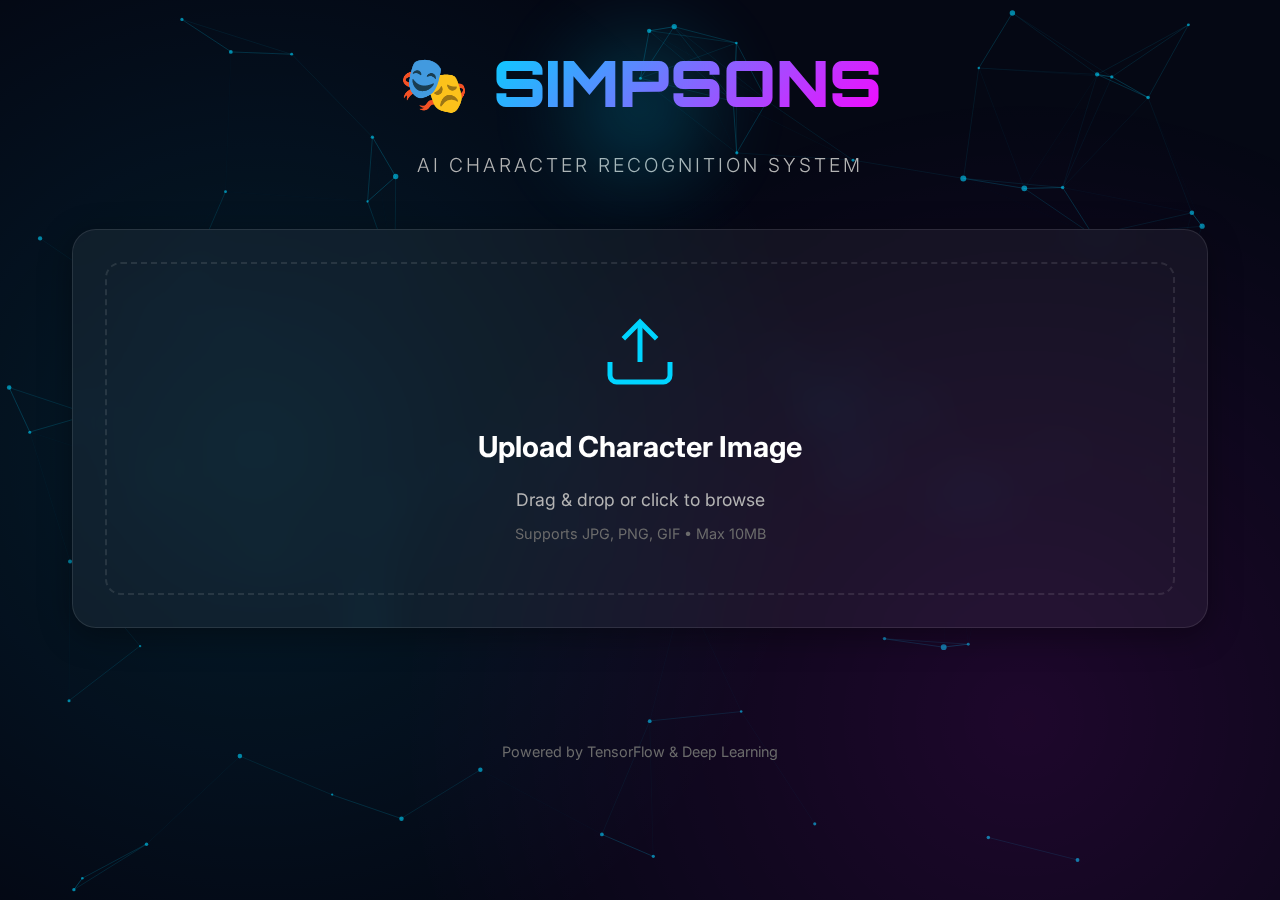
<file: index.html>
<!DOCTYPE html>
<html lang="en">
  <head>
    <meta charset="UTF-8" />
    <meta name="viewport" content="width=device-width, initial-scale=1.0" />
    <title>Simpsons Character Classifier - AI Powered</title>
    <link rel="stylesheet" href="/static/style.css" />
    <link rel="preconnect" href="https://fonts.googleapis.com" />
    <link rel="preconnect" href="https://fonts.gstatic.com" crossorigin />
    <link
      href="https://fonts.googleapis.com/css2?family=Orbitron:wght@400;700;900&family=Inter:wght@300;400;600;700&display=swap"
      rel="stylesheet"
    />
  </head>
  <body>
    <!-- Animated Background -->
    <div class="background">
      <canvas id="particleCanvas"></canvas>
      <div class="gradient-overlay"></div>
    </div>

    <!-- Main Container -->
    <div class="container">
      <!-- Header -->
      <header class="header">
        <div class="logo-container">
          <div class="logo-glow"></div>
          <h1 class="title">
            <span class="title-icon">🎭</span>
            <span class="title-text">SIMPSONS</span>
          </h1>
          <div class="subtitle">AI Character Recognition System</div>
        </div>
      </header>

      <!-- Upload Section -->
      <section class="upload-section">
        <div class="glass-card upload-card">
          <div class="upload-area" id="uploadArea">
            <div class="upload-icon-container">
              <svg
                class="upload-icon"
                viewBox="0 0 24 24"
                fill="none"
                stroke="currentColor"
                stroke-width="2"
              >
                <path d="M21 15v4a2 2 0 0 1-2 2H5a2 2 0 0 1-2-2v-4"></path>
                <polyline points="17 8 12 3 7 8"></polyline>
                <line x1="12" y1="3" x2="12" y2="15"></line>
              </svg>
            </div>
            <h3 class="upload-title">Upload Character Image</h3>
            <p class="upload-text">Drag & drop or click to browse</p>
            <p class="upload-hint">Supports JPG, PNG, GIF • Max 10MB</p>
            <input type="file" id="fileInput" accept="image/*" hidden />
          </div>

          <!-- Image Preview -->
          <div class="preview-container" id="previewContainer">
            <div class="preview-wrapper">
              <img id="imagePreview" alt="Preview" />
              <button class="remove-btn" id="removeBtn">
                <svg
                  viewBox="0 0 24 24"
                  fill="none"
                  stroke="currentColor"
                  stroke-width="2"
                >
                  <line x1="18" y1="6" x2="6" y2="18"></line>
                  <line x1="6" y1="6" x2="18" y2="18"></line>
                </svg>
              </button>
            </div>
          </div>

          <!-- Action Button -->
          <button class="predict-btn" id="predictBtn">
            <span class="btn-text">Analyze Character</span>
            <span class="btn-icon">→</span>
          </button>
        </div>
      </section>

      <!-- Loading State -->
      <div class="loading-container" id="loadingContainer">
        <div class="glass-card loading-card">
          <div class="spinner-container">
            <div class="spinner">
              <div class="spinner-ring"></div>
              <div class="spinner-ring"></div>
              <div class="spinner-ring"></div>
            </div>
          </div>
          <p class="loading-text">Analyzing character...</p>
          <div class="loading-bar">
            <div class="loading-progress"></div>
          </div>
        </div>
      </div>

      <!-- Results Section -->
      <section class="results-section" id="resultsSection">
        <div class="glass-card results-card">
          <div class="result-header">
            <h2 class="result-title">Recognition Results</h2>
            <div class="result-badge">
              <span class="badge-icon">✓</span>
              <span class="badge-text">Identified</span>
            </div>
          </div>

          <!-- Main Result -->
          <div class="main-result">
            <div class="character-avatar">
              <div class="avatar-glow"></div>
              <div class="avatar-icon">👤</div>
            </div>
            <h3 class="character-name" id="characterName"></h3>
            <div class="confidence-container">
              <div class="confidence-label">Confidence Score</div>
              <div class="confidence-value" id="confidenceValue"></div>
              <div class="confidence-bar">
                <div class="confidence-fill" id="confidenceFill"></div>
              </div>
            </div>
          </div>

          <!-- All Predictions -->
          <div class="predictions-container">
            <h4 class="predictions-title">Detailed Analysis</h4>
            <div class="predictions-list" id="predictionsList"></div>
          </div>

          <!-- Action Buttons -->
          <div class="result-actions">
            <button class="secondary-btn" id="tryAgainBtn">
              <svg
                viewBox="0 0 24 24"
                fill="none"
                stroke="currentColor"
                stroke-width="2"
              >
                <polyline points="1 4 1 10 7 10"></polyline>
                <path d="M3.51 15a9 9 0 1 0 2.13-9.36L1 10"></path>
              </svg>
              Try Another Image
            </button>
          </div>
        </div>
      </section>

      <!-- Error Message -->
      <div class="error-container" id="errorContainer">
        <div class="glass-card error-card">
          <div class="error-icon">⚠️</div>
          <h3 class="error-title">Oops! Something went wrong</h3>
          <p class="error-message" id="errorMessage"></p>
          <button class="secondary-btn" id="dismissErrorBtn">Dismiss</button>
        </div>
      </div>
    </div>

    <!-- Footer -->
    <footer class="footer">
      <p>Powered by TensorFlow & Deep Learning</p>
    </footer>

    <script src="/static/script.js"></script>
  </body>
</html>
</file>
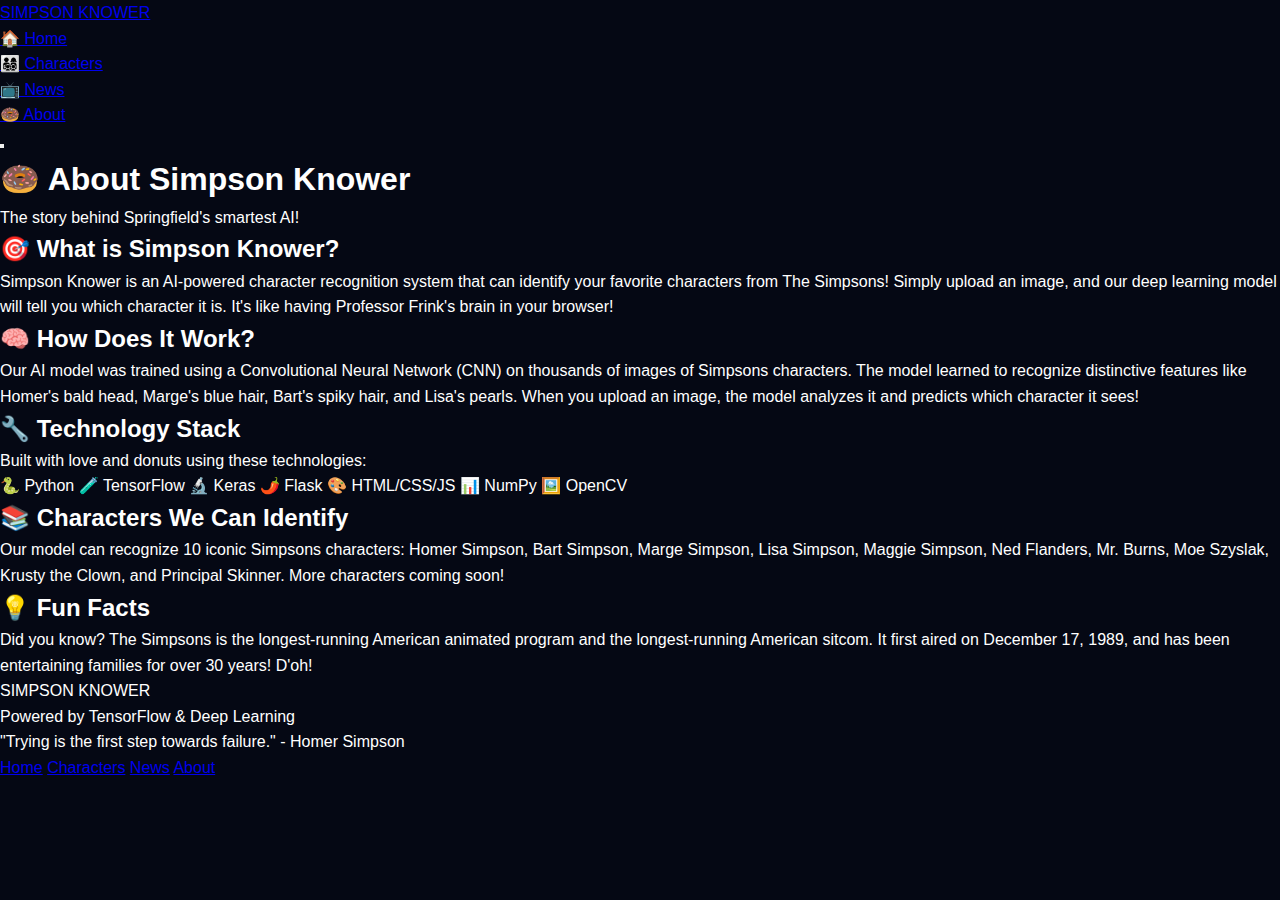
<file: static/about.html>
<!DOCTYPE html>
<html lang="en">
<head>
    <meta charset="UTF-8">
    <meta name="viewport" content="width=device-width, initial-scale=1.0">
    <title>About - Simpson Knower</title>
    <link rel="stylesheet" href="/static/style.css">
    <link rel="preconnect" href="https://fonts.googleapis.com">
    <link rel="preconnect" href="https://fonts.gstatic.com" crossorigin>
    <link href="https://fonts.googleapis.com/css2?family=Bangers&family=Comic+Neue:wght@400;700&display=swap" rel="stylesheet">
</head>
<body>
    <!-- Springfield Background -->
    <div class="springfield-bg">
        <div class="clouds">
            <div class="cloud cloud-1"></div>
            <div class="cloud cloud-2"></div>
            <div class="cloud cloud-3"></div>
        </div>
        <div class="springfield-skyline"></div>
    </div>

    <!-- Navigation -->
    <nav class="simpsons-nav">
        <div class="nav-container">
            <a href="/" class="nav-logo">
                <span class="logo-text">SIMPSON</span>
                <span class="logo-highlight">KNOWER</span>
            </a>
            <ul class="nav-links">
                <li><a href="/" class="nav-link">
                    <span class="nav-icon">🏠</span> Home
                </a></li>
                <li><a href="/characters" class="nav-link">
                    <span class="nav-icon">👨‍👩‍👧‍👦</span> Characters
                </a></li>
                <li><a href="/news" class="nav-link">
                    <span class="nav-icon">📺</span> News
                </a></li>
                <li><a href="/about" class="nav-link active">
                    <span class="nav-icon">🍩</span> About
                </a></li>
            </ul>
            <button class="mobile-menu-btn" id="mobileMenuBtn">
                <span></span><span></span><span></span>
            </button>
        </div>
    </nav>

    <!-- Page Header -->
    <header class="page-header">
        <h1>🍩 About Simpson Knower</h1>
        <p>The story behind Springfield's smartest AI!</p>
    </header>

    <!-- Main Content -->
    <main class="about-content">
        <div class="simpsons-card">
            <div class="about-section">
                <h2>🎯 What is Simpson Knower?</h2>
                <p>
                    Simpson Knower is an AI-powered character recognition system that can identify 
                    your favorite characters from The Simpsons! Simply upload an image, and our 
                    deep learning model will tell you which character it is. It's like having 
                    Professor Frink's brain in your browser!
                </p>
            </div>

            <div class="about-section">
                <h2>🧠 How Does It Work?</h2>
                <p>
                    Our AI model was trained using a Convolutional Neural Network (CNN) on thousands 
                    of images of Simpsons characters. The model learned to recognize distinctive features 
                    like Homer's bald head, Marge's blue hair, Bart's spiky hair, and Lisa's pearls. 
                    When you upload an image, the model analyzes it and predicts which character it sees!
                </p>
            </div>

            <div class="about-section">
                <h2>🔧 Technology Stack</h2>
                <p>Built with love and donuts using these technologies:</p>
                <div class="tech-stack">
                    <span class="tech-badge">🐍 Python</span>
                    <span class="tech-badge">🧪 TensorFlow</span>
                    <span class="tech-badge">🔬 Keras</span>
                    <span class="tech-badge">🌶️ Flask</span>
                    <span class="tech-badge">🎨 HTML/CSS/JS</span>
                    <span class="tech-badge">📊 NumPy</span>
                    <span class="tech-badge">🖼️ OpenCV</span>
                </div>
            </div>

            <div class="about-section">
                <h2>📚 Characters We Can Identify</h2>
                <p>
                    Our model can recognize 10 iconic Simpsons characters: Homer Simpson, 
                    Bart Simpson, Marge Simpson, Lisa Simpson, Maggie Simpson, Ned Flanders, 
                    Mr. Burns, Moe Szyslak, Krusty the Clown, and Principal Skinner. 
                    More characters coming soon!
                </p>
            </div>

            <div class="about-section">
                <h2>💡 Fun Facts</h2>
                <p>
                    Did you know? The Simpsons is the longest-running American animated program 
                    and the longest-running American sitcom. It first aired on December 17, 1989, 
                    and has been entertaining families for over 30 years! D'oh!
                </p>
            </div>
        </div>
    </main>

    <!-- Footer -->
    <footer class="simpsons-footer">
        <div class="footer-content">
            <div class="footer-logo">SIMPSON KNOWER</div>
            <p>Powered by TensorFlow & Deep Learning</p>
            <p class="footer-quote">"Trying is the first step towards failure." - Homer Simpson</p>
            <div class="footer-links">
                <a href="/">Home</a>
                <a href="/characters">Characters</a>
                <a href="/news">News</a>
                <a href="/about">About</a>
            </div>
        </div>
    </footer>

    <script>
        // Mobile menu toggle
        const mobileMenuBtn = document.getElementById('mobileMenuBtn');
        const navLinks = document.querySelector('.nav-links');
        
        mobileMenuBtn.addEventListener('click', () => {
            navLinks.classList.toggle('active');
        });
    </script>
</body>
</html>
</file>
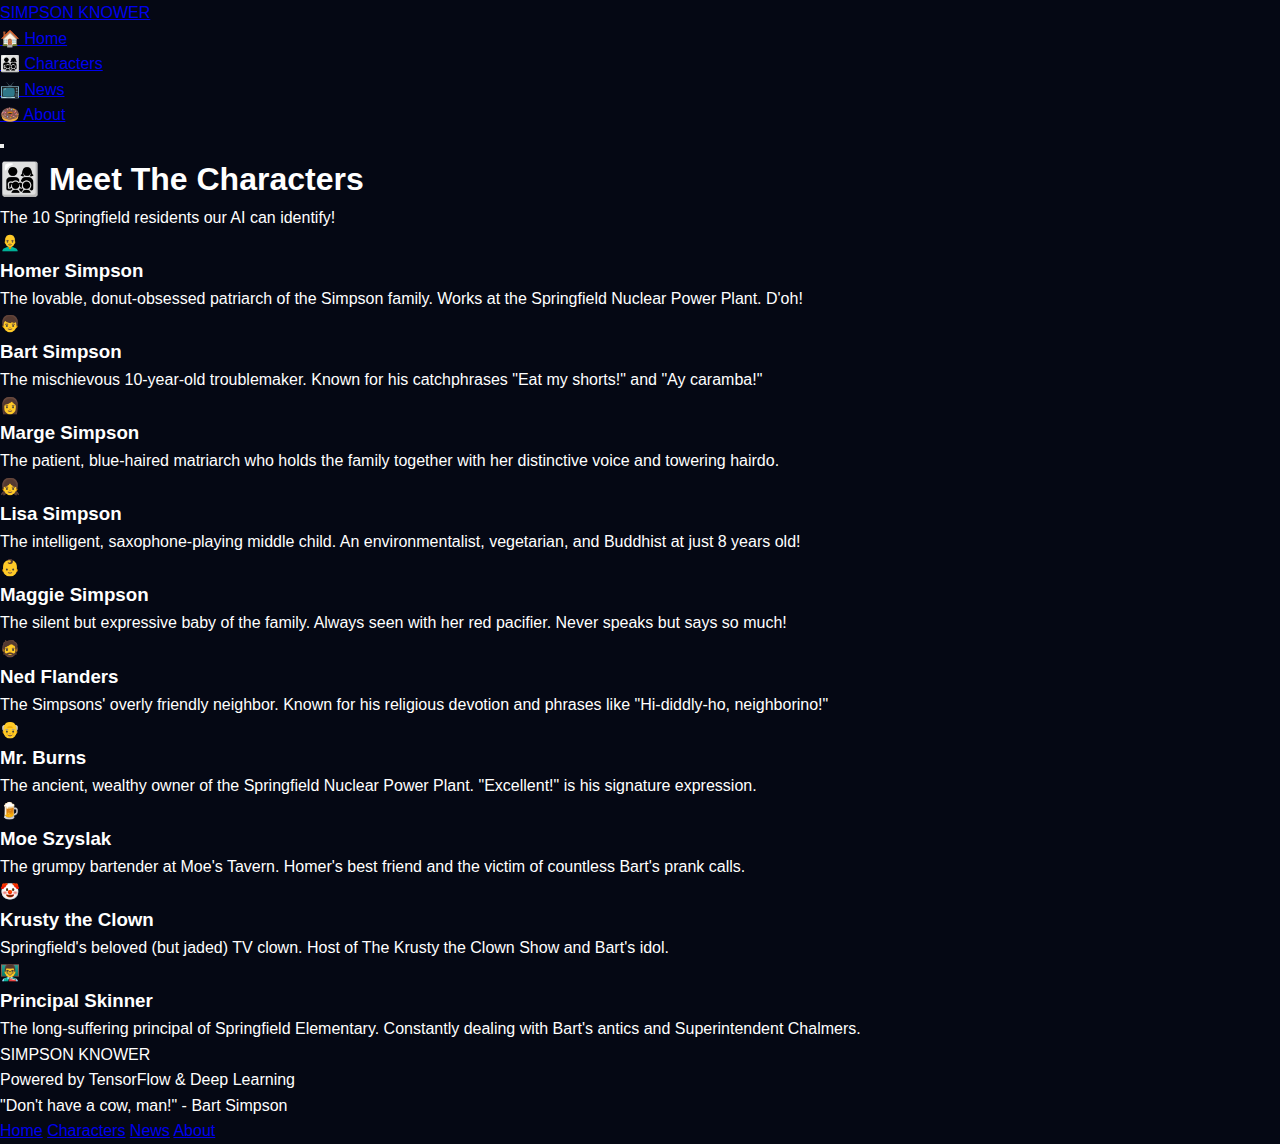
<file: static/characters.html>
<!DOCTYPE html>
<html lang="en">
<head>
    <meta charset="UTF-8">
    <meta name="viewport" content="width=device-width, initial-scale=1.0">
    <title>Characters - Simpson Knower</title>
    <link rel="stylesheet" href="/static/style.css">
    <link rel="preconnect" href="https://fonts.googleapis.com">
    <link rel="preconnect" href="https://fonts.gstatic.com" crossorigin>
    <link href="https://fonts.googleapis.com/css2?family=Bangers&family=Comic+Neue:wght@400;700&display=swap" rel="stylesheet">
</head>
<body>
    <!-- Springfield Background -->
    <div class="springfield-bg">
        <div class="clouds">
            <div class="cloud cloud-1"></div>
            <div class="cloud cloud-2"></div>
            <div class="cloud cloud-3"></div>
        </div>
        <div class="springfield-skyline"></div>
    </div>

    <!-- Navigation -->
    <nav class="simpsons-nav">
        <div class="nav-container">
            <a href="/" class="nav-logo">
                <span class="logo-text">SIMPSON</span>
                <span class="logo-highlight">KNOWER</span>
            </a>
            <ul class="nav-links">
                <li><a href="/" class="nav-link">
                    <span class="nav-icon">🏠</span> Home
                </a></li>
                <li><a href="/characters" class="nav-link active">
                    <span class="nav-icon">👨‍👩‍👧‍👦</span> Characters
                </a></li>
                <li><a href="/news" class="nav-link">
                    <span class="nav-icon">📺</span> News
                </a></li>
                <li><a href="/about" class="nav-link">
                    <span class="nav-icon">🍩</span> About
                </a></li>
            </ul>
            <button class="mobile-menu-btn" id="mobileMenuBtn">
                <span></span><span></span><span></span>
            </button>
        </div>
    </nav>

    <!-- Page Header -->
    <header class="page-header">
        <h1>👨‍👩‍👧‍👦 Meet The Characters</h1>
        <p>The 10 Springfield residents our AI can identify!</p>
    </header>

    <!-- Characters Grid -->
    <main class="characters-grid">
        <div class="character-card">
            <div class="char-emoji">👨‍🦲</div>
            <h3>Homer Simpson</h3>
            <p>The lovable, donut-obsessed patriarch of the Simpson family. Works at the Springfield Nuclear Power Plant. D'oh!</p>
        </div>

        <div class="character-card">
            <div class="char-emoji">👦</div>
            <h3>Bart Simpson</h3>
            <p>The mischievous 10-year-old troublemaker. Known for his catchphrases "Eat my shorts!" and "Ay caramba!"</p>
        </div>

        <div class="character-card">
            <div class="char-emoji">👩</div>
            <h3>Marge Simpson</h3>
            <p>The patient, blue-haired matriarch who holds the family together with her distinctive voice and towering hairdo.</p>
        </div>

        <div class="character-card">
            <div class="char-emoji">👧</div>
            <h3>Lisa Simpson</h3>
            <p>The intelligent, saxophone-playing middle child. An environmentalist, vegetarian, and Buddhist at just 8 years old!</p>
        </div>

        <div class="character-card">
            <div class="char-emoji">👶</div>
            <h3>Maggie Simpson</h3>
            <p>The silent but expressive baby of the family. Always seen with her red pacifier. Never speaks but says so much!</p>
        </div>

        <div class="character-card">
            <div class="char-emoji">🧔</div>
            <h3>Ned Flanders</h3>
            <p>The Simpsons' overly friendly neighbor. Known for his religious devotion and phrases like "Hi-diddly-ho, neighborino!"</p>
        </div>

        <div class="character-card">
            <div class="char-emoji">👴</div>
            <h3>Mr. Burns</h3>
            <p>The ancient, wealthy owner of the Springfield Nuclear Power Plant. "Excellent!" is his signature expression.</p>
        </div>

        <div class="character-card">
            <div class="char-emoji">🍺</div>
            <h3>Moe Szyslak</h3>
            <p>The grumpy bartender at Moe's Tavern. Homer's best friend and the victim of countless Bart's prank calls.</p>
        </div>

        <div class="character-card">
            <div class="char-emoji">🤡</div>
            <h3>Krusty the Clown</h3>
            <p>Springfield's beloved (but jaded) TV clown. Host of The Krusty the Clown Show and Bart's idol.</p>
        </div>

        <div class="character-card">
            <div class="char-emoji">👨‍🏫</div>
            <h3>Principal Skinner</h3>
            <p>The long-suffering principal of Springfield Elementary. Constantly dealing with Bart's antics and Superintendent Chalmers.</p>
        </div>
    </main>

    <!-- Footer -->
    <footer class="simpsons-footer">
        <div class="footer-content">
            <div class="footer-logo">SIMPSON KNOWER</div>
            <p>Powered by TensorFlow & Deep Learning</p>
            <p class="footer-quote">"Don't have a cow, man!" - Bart Simpson</p>
            <div class="footer-links">
                <a href="/">Home</a>
                <a href="/characters">Characters</a>
                <a href="/news">News</a>
                <a href="/about">About</a>
            </div>
        </div>
    </footer>

    <script>
        // Mobile menu toggle
        const mobileMenuBtn = document.getElementById('mobileMenuBtn');
        const navLinks = document.querySelector('.nav-links');
        
        mobileMenuBtn.addEventListener('click', () => {
            navLinks.classList.toggle('active');
        });
    </script>
</body>
</html>
</file>
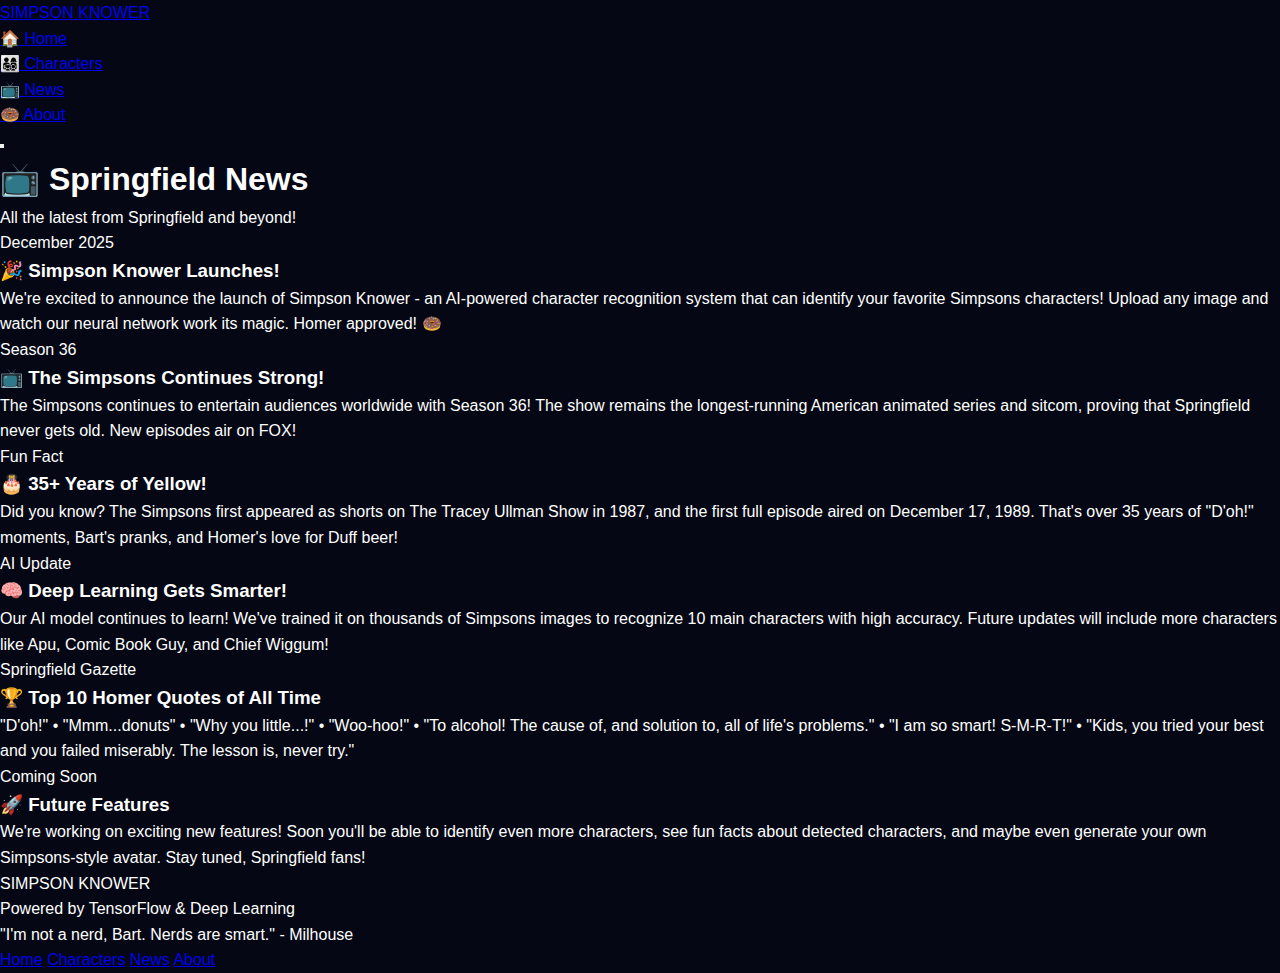
<file: static/news.html>
<!DOCTYPE html>
<html lang="en">
<head>
    <meta charset="UTF-8">
    <meta name="viewport" content="width=device-width, initial-scale=1.0">
    <title>News - Simpson Knower</title>
    <link rel="stylesheet" href="/static/style.css">
    <link rel="preconnect" href="https://fonts.googleapis.com">
    <link rel="preconnect" href="https://fonts.gstatic.com" crossorigin>
    <link href="https://fonts.googleapis.com/css2?family=Bangers&family=Comic+Neue:wght@400;700&display=swap" rel="stylesheet">
</head>
<body>
    <!-- Springfield Background -->
    <div class="springfield-bg">
        <div class="clouds">
            <div class="cloud cloud-1"></div>
            <div class="cloud cloud-2"></div>
            <div class="cloud cloud-3"></div>
        </div>
        <div class="springfield-skyline"></div>
    </div>

    <!-- Navigation -->
    <nav class="simpsons-nav">
        <div class="nav-container">
            <a href="/" class="nav-logo">
                <span class="logo-text">SIMPSON</span>
                <span class="logo-highlight">KNOWER</span>
            </a>
            <ul class="nav-links">
                <li><a href="/" class="nav-link">
                    <span class="nav-icon">🏠</span> Home
                </a></li>
                <li><a href="/characters" class="nav-link">
                    <span class="nav-icon">👨‍👩‍👧‍👦</span> Characters
                </a></li>
                <li><a href="/news" class="nav-link active">
                    <span class="nav-icon">📺</span> News
                </a></li>
                <li><a href="/about" class="nav-link">
                    <span class="nav-icon">🍩</span> About
                </a></li>
            </ul>
            <button class="mobile-menu-btn" id="mobileMenuBtn">
                <span></span><span></span><span></span>
            </button>
        </div>
    </nav>

    <!-- Page Header -->
    <header class="page-header">
        <h1>📺 Springfield News</h1>
        <p>All the latest from Springfield and beyond!</p>
    </header>

    <!-- News Content -->
    <main class="news-container">
        <article class="news-item">
            <span class="news-date">December 2025</span>
            <h3>🎉 Simpson Knower Launches!</h3>
            <p>
                We're excited to announce the launch of Simpson Knower - an AI-powered 
                character recognition system that can identify your favorite Simpsons characters! 
                Upload any image and watch our neural network work its magic. Homer approved! 🍩
            </p>
        </article>

        <article class="news-item">
            <span class="news-date">Season 36</span>
            <h3>📺 The Simpsons Continues Strong!</h3>
            <p>
                The Simpsons continues to entertain audiences worldwide with Season 36! 
                The show remains the longest-running American animated series and sitcom, 
                proving that Springfield never gets old. New episodes air on FOX!
            </p>
        </article>

        <article class="news-item">
            <span class="news-date">Fun Fact</span>
            <h3>🎂 35+ Years of Yellow!</h3>
            <p>
                Did you know? The Simpsons first appeared as shorts on The Tracey Ullman Show 
                in 1987, and the first full episode aired on December 17, 1989. That's over 
                35 years of "D'oh!" moments, Bart's pranks, and Homer's love for Duff beer!
            </p>
        </article>

        <article class="news-item">
            <span class="news-date">AI Update</span>
            <h3>🧠 Deep Learning Gets Smarter!</h3>
            <p>
                Our AI model continues to learn! We've trained it on thousands of Simpsons 
                images to recognize 10 main characters with high accuracy. Future updates 
                will include more characters like Apu, Comic Book Guy, and Chief Wiggum!
            </p>
        </article>

        <article class="news-item">
            <span class="news-date">Springfield Gazette</span>
            <h3>🏆 Top 10 Homer Quotes of All Time</h3>
            <p>
                "D'oh!" • "Mmm...donuts" • "Why you little...!" • "Woo-hoo!" • 
                "To alcohol! The cause of, and solution to, all of life's problems." 
                • "I am so smart! S-M-R-T!" • "Kids, you tried your best and you failed 
                miserably. The lesson is, never try."
            </p>
        </article>

        <article class="news-item">
            <span class="news-date">Coming Soon</span>
            <h3>🚀 Future Features</h3>
            <p>
                We're working on exciting new features! Soon you'll be able to identify 
                even more characters, see fun facts about detected characters, and maybe 
                even generate your own Simpsons-style avatar. Stay tuned, Springfield fans!
            </p>
        </article>
    </main>

    <!-- Footer -->
    <footer class="simpsons-footer">
        <div class="footer-content">
            <div class="footer-logo">SIMPSON KNOWER</div>
            <p>Powered by TensorFlow & Deep Learning</p>
            <p class="footer-quote">"I'm not a nerd, Bart. Nerds are smart." - Milhouse</p>
            <div class="footer-links">
                <a href="/">Home</a>
                <a href="/characters">Characters</a>
                <a href="/news">News</a>
                <a href="/about">About</a>
            </div>
        </div>
    </footer>

    <script>
        // Mobile menu toggle
        const mobileMenuBtn = document.getElementById('mobileMenuBtn');
        const navLinks = document.querySelector('.nav-links');
        
        mobileMenuBtn.addEventListener('click', () => {
            navLinks.classList.toggle('active');
        });
    </script>
</body>
</html>
</file>
<file: static/style.css>
/* ===== CSS VARIABLES ===== */
:root {
  /* Colors */
  --primary: #00d4ff;
  --primary-dark: #0099cc;
  --secondary: #ff00ff;
  --accent: #ffed4e;
  --success: #00ff88;
  --error: #ff3366;

  /* Backgrounds */
  --bg-dark: #0a0e27;
  --bg-darker: #050814;
  --bg-card: rgba(255, 255, 255, 0.05);
  --bg-card-hover: rgba(255, 255, 255, 0.08);

  /* Glass Effect */
  --glass-bg: rgba(255, 255, 255, 0.05);
  --glass-border: rgba(255, 255, 255, 0.1);
  --glass-shadow: 0 8px 32px 0 rgba(0, 0, 0, 0.37);

  /* Text */
  --text-primary: #ffffff;
  --text-secondary: #b4b4b4;
  --text-muted: #6b6b6b;

  /* Spacing */
  --spacing-xs: 0.5rem;
  --spacing-sm: 1rem;
  --spacing-md: 1.5rem;
  --spacing-lg: 2rem;
  --spacing-xl: 3rem;

  /* Border Radius */
  --radius-sm: 8px;
  --radius-md: 16px;
  --radius-lg: 24px;
  --radius-xl: 32px;

  /* Transitions */
  --transition-fast: 0.2s ease;
  --transition-normal: 0.3s ease;
  --transition-slow: 0.5s ease;
}

/* ===== RESET & BASE ===== */
* {
  margin: 0;
  padding: 0;
  box-sizing: border-box;
}

html {
  scroll-behavior: smooth;
}

body {
  font-family: "Inter", -apple-system, BlinkMacSystemFont, "Segoe UI",
    sans-serif;
  background: var(--bg-darker);
  color: var(--text-primary);
  line-height: 1.6;
  overflow-x: hidden;
  min-height: 100vh;
}

/* ===== CUSTOM SCROLLBAR ===== */
::-webkit-scrollbar {
  width: 10px;
}

::-webkit-scrollbar-track {
  background: var(--bg-darker);
}

::-webkit-scrollbar-thumb {
  background: linear-gradient(180deg, var(--primary), var(--secondary));
  border-radius: 10px;
}

::-webkit-scrollbar-thumb:hover {
  background: linear-gradient(180deg, var(--primary-dark), var(--secondary));
}

/* ===== ANIMATED BACKGROUND ===== */
.background {
  position: fixed;
  top: 0;
  left: 0;
  width: 100%;
  height: 100%;
  z-index: -1;
  overflow: hidden;
}

#particleCanvas {
  position: absolute;
  top: 0;
  left: 0;
  width: 100%;
  height: 100%;
}

.gradient-overlay {
  position: absolute;
  top: 0;
  left: 0;
  width: 100%;
  height: 100%;
  background: radial-gradient(
      circle at 20% 50%,
      rgba(0, 212, 255, 0.1) 0%,
      transparent 50%
    ),
    radial-gradient(
      circle at 80% 80%,
      rgba(255, 0, 255, 0.1) 0%,
      transparent 50%
    );
  pointer-events: none;
}

/* ===== CONTAINER ===== */
.container {
  max-width: 1200px;
  margin: 0 auto;
  padding: var(--spacing-lg);
  position: relative;
  z-index: 1;
}

/* ===== GLASS CARD ===== */
.glass-card {
  background: var(--glass-bg);
  backdrop-filter: blur(20px);
  -webkit-backdrop-filter: blur(20px);
  border: 1px solid var(--glass-border);
  border-radius: var(--radius-lg);
  box-shadow: var(--glass-shadow);
  padding: var(--spacing-lg);
  transition: all var(--transition-normal);
}

.glass-card:hover {
  background: var(--bg-card-hover);
  border-color: rgba(255, 255, 255, 0.15);
  transform: translateY(-2px);
}

/* ===== HEADER ===== */
.header {
  text-align: center;
  margin-bottom: var(--spacing-xl);
  animation: fadeInDown 0.8s ease;
}

.logo-container {
  position: relative;
  display: inline-block;
}

.logo-glow {
  position: absolute;
  top: 50%;
  left: 50%;
  transform: translate(-50%, -50%);
  width: 200px;
  height: 200px;
  background: radial-gradient(circle, var(--primary) 0%, transparent 70%);
  opacity: 0.3;
  filter: blur(40px);
  animation: pulse 3s ease-in-out infinite;
}

.title {
  font-family: "Orbitron", sans-serif;
  font-size: 4rem;
  font-weight: 900;
  margin-bottom: var(--spacing-sm);
  position: relative;
  display: flex;
  align-items: center;
  justify-content: center;
  gap: var(--spacing-md);
}

.title-icon {
  font-size: 3.5rem;
  animation: rotate 4s linear infinite;
}

.title-text {
  background: linear-gradient(
    135deg,
    var(--primary),
    var(--secondary),
    var(--accent)
  );
  -webkit-background-clip: text;
  -webkit-text-fill-color: transparent;
  background-clip: text;
  animation: gradientShift 3s ease infinite;
  background-size: 200% 200%;
}

.subtitle {
  font-size: 1.2rem;
  color: var(--text-secondary);
  text-transform: uppercase;
  letter-spacing: 3px;
  font-weight: 300;
}

/* ===== UPLOAD SECTION ===== */
.upload-section {
  margin-bottom: var(--spacing-xl);
  animation: fadeInUp 0.8s ease 0.2s both;
}

.upload-card {
  text-align: center;
}

.upload-area {
  border: 2px dashed var(--glass-border);
  border-radius: var(--radius-md);
  padding: var(--spacing-xl);
  cursor: pointer;
  transition: all var(--transition-normal);
  position: relative;
  overflow: hidden;
}

.upload-area::before {
  content: "";
  position: absolute;
  top: 0;
  left: -100%;
  width: 100%;
  height: 100%;
  background: linear-gradient(
    90deg,
    transparent,
    rgba(0, 212, 255, 0.1),
    transparent
  );
  transition: left 0.5s;
}

.upload-area:hover::before {
  left: 100%;
}

.upload-area:hover {
  border-color: var(--primary);
  background: rgba(0, 212, 255, 0.05);
  transform: scale(1.02);
}

.upload-area.dragover {
  border-color: var(--secondary);
  background: rgba(255, 0, 255, 0.1);
  transform: scale(1.05);
}

.upload-icon-container {
  margin-bottom: var(--spacing-md);
}

.upload-icon {
  width: 80px;
  height: 80px;
  color: var(--primary);
  stroke-width: 1.5;
  animation: float 3s ease-in-out infinite;
}

.upload-title {
  font-size: 1.8rem;
  font-weight: 700;
  margin-bottom: var(--spacing-sm);
  color: var(--text-primary);
}

.upload-text {
  font-size: 1.1rem;
  color: var(--text-secondary);
  margin-bottom: var(--spacing-xs);
}

.upload-hint {
  font-size: 0.9rem;
  color: var(--text-muted);
}

/* ===== IMAGE PREVIEW ===== */
.preview-container {
  display: none;
  margin: var(--spacing-lg) 0;
  animation: fadeIn var(--transition-normal);
}

.preview-container.active {
  display: block;
}

.preview-wrapper {
  position: relative;
  display: inline-block;
  max-width: 100%;
}

#imagePreview {
  max-width: 100%;
  max-height: 500px;
  border-radius: var(--radius-md);
  box-shadow: 0 10px 40px rgba(0, 212, 255, 0.3);
  border: 2px solid var(--primary);
  animation: zoomIn 0.5s ease;
}

.remove-btn {
  position: absolute;
  top: 10px;
  right: 10px;
  background: rgba(255, 51, 102, 0.9);
  border: none;
  border-radius: 50%;
  width: 40px;
  height: 40px;
  cursor: pointer;
  display: flex;
  align-items: center;
  justify-content: center;
  transition: all var(--transition-fast);
}

.remove-btn svg {
  width: 20px;
  height: 20px;
  color: white;
}

.remove-btn:hover {
  background: var(--error);
  transform: rotate(90deg) scale(1.1);
}

/* ===== BUTTONS ===== */
.predict-btn {
  background: linear-gradient(135deg, var(--primary), var(--secondary));
  color: white;
  border: none;
  padding: 1rem 3rem;
  font-size: 1.2rem;
  font-weight: 700;
  border-radius: var(--radius-xl);
  cursor: pointer;
  display: none;
  align-items: center;
  gap: var(--spacing-sm);
  margin: var(--spacing-lg) auto 0;
  transition: all var(--transition-normal);
  position: relative;
  overflow: hidden;
  box-shadow: 0 10px 30px rgba(0, 212, 255, 0.4);
}

.predict-btn.active {
  display: inline-flex;
  animation: slideInUp 0.5s ease;
}

.predict-btn::before {
  content: "";
  position: absolute;
  top: 0;
  left: -100%;
  width: 100%;
  height: 100%;
  background: linear-gradient(
    90deg,
    transparent,
    rgba(255, 255, 255, 0.3),
    transparent
  );
  transition: left 0.5s;
}

.predict-btn:hover::before {
  left: 100%;
}

.predict-btn:hover {
  transform: translateY(-3px);
  box-shadow: 0 15px 40px rgba(0, 212, 255, 0.6);
}

.predict-btn:active {
  transform: translateY(-1px);
}

.predict-btn:disabled {
  opacity: 0.6;
  cursor: not-allowed;
}

.btn-icon {
  font-size: 1.5rem;
  transition: transform var(--transition-fast);
}

.predict-btn:hover .btn-icon {
  transform: translateX(5px);
}

.secondary-btn {
  background: var(--glass-bg);
  backdrop-filter: blur(10px);
  color: var(--text-primary);
  border: 1px solid var(--glass-border);
  padding: 0.8rem 2rem;
  font-size: 1rem;
  font-weight: 600;
  border-radius: var(--radius-lg);
  cursor: pointer;
  display: inline-flex;
  align-items: center;
  gap: var(--spacing-sm);
  transition: all var(--transition-normal);
}

.secondary-btn svg {
  width: 20px;
  height: 20px;
}

.secondary-btn:hover {
  background: var(--bg-card-hover);
  border-color: var(--primary);
  transform: translateY(-2px);
}

/* ===== LOADING ===== */
.loading-container {
  display: none;
  margin: var(--spacing-xl) 0;
  animation: fadeIn var(--transition-normal);
}

.loading-container.active {
  display: block;
}

.loading-card {
  text-align: center;
  padding: var(--spacing-xl);
}

.spinner-container {
  margin-bottom: var(--spacing-lg);
}

.spinner {
  position: relative;
  width: 100px;
  height: 100px;
  margin: 0 auto;
}

.spinner-ring {
  position: absolute;
  width: 100%;
  height: 100%;
  border: 3px solid transparent;
  border-top-color: var(--primary);
  border-radius: 50%;
  animation: spin 1.5s linear infinite;
}

.spinner-ring:nth-child(2) {
  border-top-color: var(--secondary);
  animation-duration: 2s;
  animation-direction: reverse;
}

.spinner-ring:nth-child(3) {
  border-top-color: var(--accent);
  animation-duration: 2.5s;
}

.loading-text {
  font-size: 1.3rem;
  color: var(--text-secondary);
  margin-bottom: var(--spacing-md);
}

.loading-bar {
  width: 100%;
  height: 4px;
  background: var(--bg-card);
  border-radius: 2px;
  overflow: hidden;
}

.loading-progress {
  height: 100%;
  background: linear-gradient(
    90deg,
    var(--primary),
    var(--secondary),
    var(--accent)
  );
  background-size: 200% 100%;
  animation: loadingProgress 2s ease-in-out infinite;
}

/* ===== RESULTS ===== */
.results-section {
  display: none;
  animation: fadeInUp 0.8s ease;
}

.results-section.active {
  display: block;
}

.results-card {
  padding: var(--spacing-xl);
}

.result-header {
  display: flex;
  justify-content: space-between;
  align-items: center;
  margin-bottom: var(--spacing-lg);
  padding-bottom: var(--spacing-md);
  border-bottom: 1px solid var(--glass-border);
}

.result-title {
  font-size: 1.8rem;
  font-weight: 700;
}

.result-badge {
  display: flex;
  align-items: center;
  gap: var(--spacing-xs);
  background: rgba(0, 255, 136, 0.2);
  padding: 0.5rem 1rem;
  border-radius: var(--radius-lg);
  border: 1px solid var(--success);
}

.badge-icon {
  font-size: 1.2rem;
}

.badge-text {
  font-weight: 600;
  color: var(--success);
}

/* ===== MAIN RESULT ===== */
.main-result {
  text-align: center;
  margin-bottom: var(--spacing-xl);
  padding: var(--spacing-lg);
  background: var(--bg-card);
  border-radius: var(--radius-md);
}

.character-avatar {
  position: relative;
  width: 120px;
  height: 120px;
  margin: 0 auto var(--spacing-md);
}

.avatar-glow {
  position: absolute;
  top: 50%;
  left: 50%;
  transform: translate(-50%, -50%);
  width: 100%;
  height: 100%;
  background: radial-gradient(circle, var(--primary) 0%, transparent 70%);
  opacity: 0.5;
  filter: blur(20px);
  animation: pulse 2s ease-in-out infinite;
}

.avatar-icon {
  position: relative;
  width: 100%;
  height: 100%;
  background: linear-gradient(135deg, var(--primary), var(--secondary));
  border-radius: 50%;
  display: flex;
  align-items: center;
  justify-content: center;
  font-size: 4rem;
  animation: zoomIn 0.5s ease;
}

.character-name {
  font-size: 2.5rem;
  font-weight: 700;
  margin-bottom: var(--spacing-md);
  text-transform: capitalize;
  background: linear-gradient(135deg, var(--primary), var(--secondary));
  -webkit-background-clip: text;
  -webkit-text-fill-color: transparent;
  background-clip: text;
  animation: slideInUp 0.5s ease 0.1s both;
}

.confidence-container {
  animation: slideInUp 0.5s ease 0.2s both;
}

.confidence-label {
  font-size: 1rem;
  color: var(--text-secondary);
  margin-bottom: var(--spacing-xs);
}

.confidence-value {
  font-size: 2rem;
  font-weight: 700;
  color: var(--success);
  margin-bottom: var(--spacing-sm);
}

.confidence-bar {
  width: 100%;
  max-width: 400px;
  height: 12px;
  background: var(--bg-card);
  border-radius: 6px;
  overflow: hidden;
  margin: 0 auto;
  border: 1px solid var(--glass-border);
}

.confidence-fill {
  height: 100%;
  background: linear-gradient(90deg, var(--success), var(--primary));
  border-radius: 6px;
  transition: width 1s ease;
  box-shadow: 0 0 10px var(--success);
}

/* ===== PREDICTIONS LIST ===== */
.predictions-container {
  margin-top: var(--spacing-xl);
  padding-top: var(--spacing-lg);
  border-top: 1px solid var(--glass-border);
}

.predictions-title {
  font-size: 1.3rem;
  font-weight: 600;
  margin-bottom: var(--spacing-md);
  color: var(--text-secondary);
}

.predictions-list {
  display: grid;
  gap: var(--spacing-sm);
}

.prediction-item {
  display: flex;
  justify-content: space-between;
  align-items: center;
  padding: var(--spacing-md);
  background: var(--bg-card);
  border: 1px solid var(--glass-border);
  border-radius: var(--radius-sm);
  transition: all var(--transition-fast);
  animation: slideInLeft 0.3s ease both;
}

.prediction-item:nth-child(1) {
  animation-delay: 0.1s;
}
.prediction-item:nth-child(2) {
  animation-delay: 0.15s;
}
.prediction-item:nth-child(3) {
  animation-delay: 0.2s;
}
.prediction-item:nth-child(4) {
  animation-delay: 0.25s;
}
.prediction-item:nth-child(5) {
  animation-delay: 0.3s;
}

.prediction-item:hover {
  background: var(--bg-card-hover);
  border-color: var(--primary);
  transform: translateX(5px);
}

.char-name {
  font-weight: 600;
  text-transform: capitalize;
  color: var(--text-primary);
}

.char-confidence {
  font-weight: 700;
  color: var(--primary);
}

/* ===== RESULT ACTIONS ===== */
.result-actions {
  margin-top: var(--spacing-lg);
  text-align: center;
}

/* ===== ERROR ===== */
.error-container {
  display: none;
  margin: var(--spacing-xl) 0;
  animation: shake 0.5s ease;
}

.error-container.active {
  display: block;
}

.error-card {
  text-align: center;
  padding: var(--spacing-xl);
  border: 1px solid var(--error);
  background: rgba(255, 51, 102, 0.1);
}

.error-icon {
  font-size: 4rem;
  margin-bottom: var(--spacing-md);
}

.error-title {
  font-size: 1.5rem;
  font-weight: 700;
  color: var(--error);
  margin-bottom: var(--spacing-sm);
}

.error-message {
  color: var(--text-secondary);
  margin-bottom: var(--spacing-lg);
}

/* ===== FOOTER ===== */
.footer {
  text-align: center;
  padding: var(--spacing-lg);
  color: var(--text-muted);
  font-size: 0.9rem;
}

/* ===== ANIMATIONS ===== */
@keyframes fadeIn {
  from {
    opacity: 0;
  }
  to {
    opacity: 1;
  }
}

@keyframes fadeInDown {
  from {
    opacity: 0;
    transform: translateY(-30px);
  }
  to {
    opacity: 1;
    transform: translateY(0);
  }
}

@keyframes fadeInUp {
  from {
    opacity: 0;
    transform: translateY(30px);
  }
  to {
    opacity: 1;
    transform: translateY(0);
  }
}

@keyframes slideInUp {
  from {
    opacity: 0;
    transform: translateY(20px);
  }
  to {
    opacity: 1;
    transform: translateY(0);
  }
}

@keyframes slideInLeft {
  from {
    opacity: 0;
    transform: translateX(-20px);
  }
  to {
    opacity: 1;
    transform: translateX(0);
  }
}

@keyframes zoomIn {
  from {
    opacity: 0;
    transform: scale(0.8);
  }
  to {
    opacity: 1;
    transform: scale(1);
  }
}

@keyframes pulse {
  0%,
  100% {
    opacity: 0.3;
    transform: translate(-50%, -50%) scale(1);
  }
  50% {
    opacity: 0.5;
    transform: translate(-50%, -50%) scale(1.1);
  }
}

@keyframes spin {
  from {
    transform: rotate(0deg);
  }
  to {
    transform: rotate(360deg);
  }
}

@keyframes float {
  0%,
  100% {
    transform: translateY(0);
  }
  50% {
    transform: translateY(-10px);
  }
}

@keyframes rotate {
  from {
    transform: rotate(0deg);
  }
  to {
    transform: rotate(360deg);
  }
}

@keyframes gradientShift {
  0% {
    background-position: 0% 50%;
  }
  50% {
    background-position: 100% 50%;
  }
  100% {
    background-position: 0% 50%;
  }
}

@keyframes loadingProgress {
  0% {
    background-position: 0% 0%;
  }
  100% {
    background-position: 200% 0%;
  }
}

@keyframes shake {
  0%,
  100% {
    transform: translateX(0);
  }
  25% {
    transform: translateX(-10px);
  }
  75% {
    transform: translateX(10px);
  }
}

/* ===== RESPONSIVE DESIGN ===== */
@media (max-width: 768px) {
  .title {
    font-size: 2.5rem;
    flex-direction: column;
    gap: var(--spacing-sm);
  }

  .title-icon {
    font-size: 2rem;
  }

  .subtitle {
    font-size: 0.9rem;
    letter-spacing: 2px;
  }

  .glass-card {
    padding: var(--spacing-md);
  }

  .upload-area {
    padding: var(--spacing-lg);
  }

  .upload-icon {
    width: 60px;
    height: 60px;
  }

  .upload-title {
    font-size: 1.3rem;
  }

  .character-name {
    font-size: 1.8rem;
  }

  .confidence-value {
    font-size: 1.5rem;
  }

  .result-header {
    flex-direction: column;
    gap: var(--spacing-sm);
    text-align: center;
  }
}

@media (max-width: 480px) {
  .container {
    padding: var(--spacing-sm);
  }

  .title {
    font-size: 2rem;
  }

  .predict-btn {
    padding: 0.8rem 2rem;
    font-size: 1rem;
  }
}
</file>
